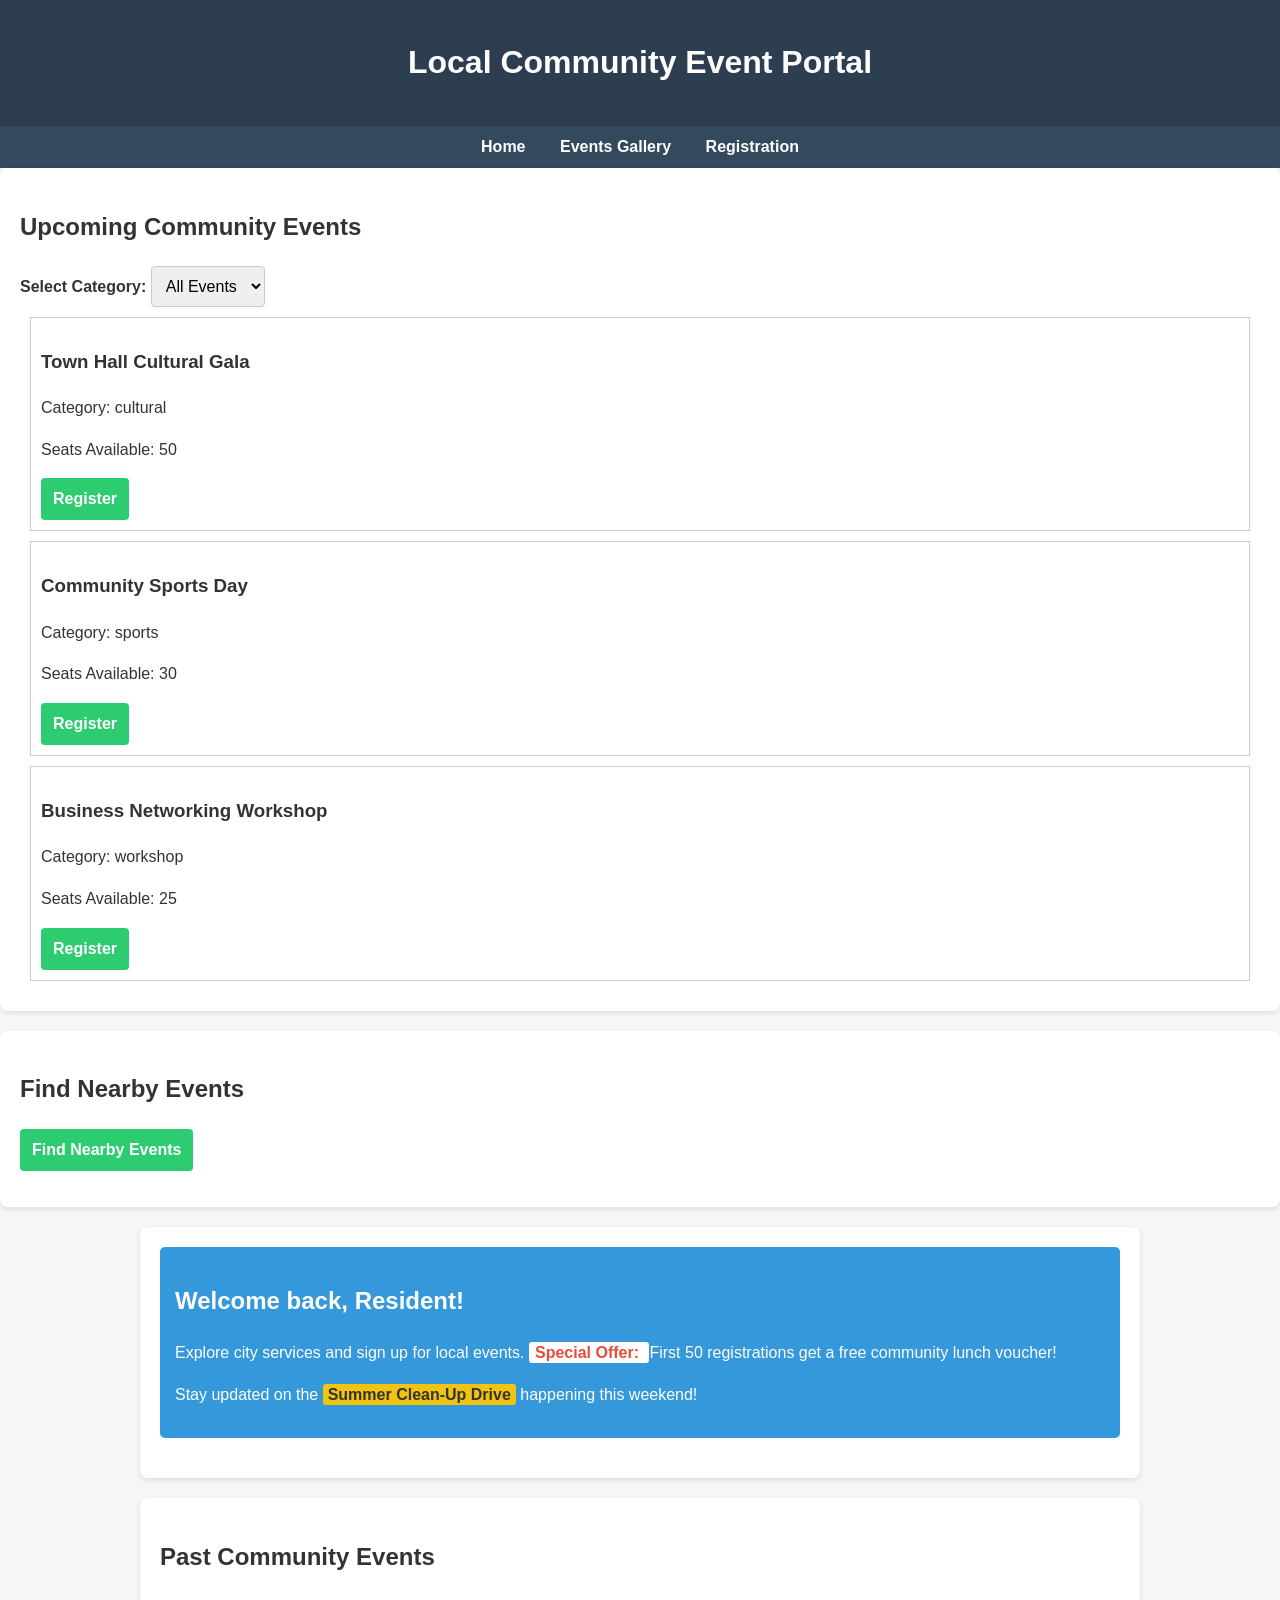
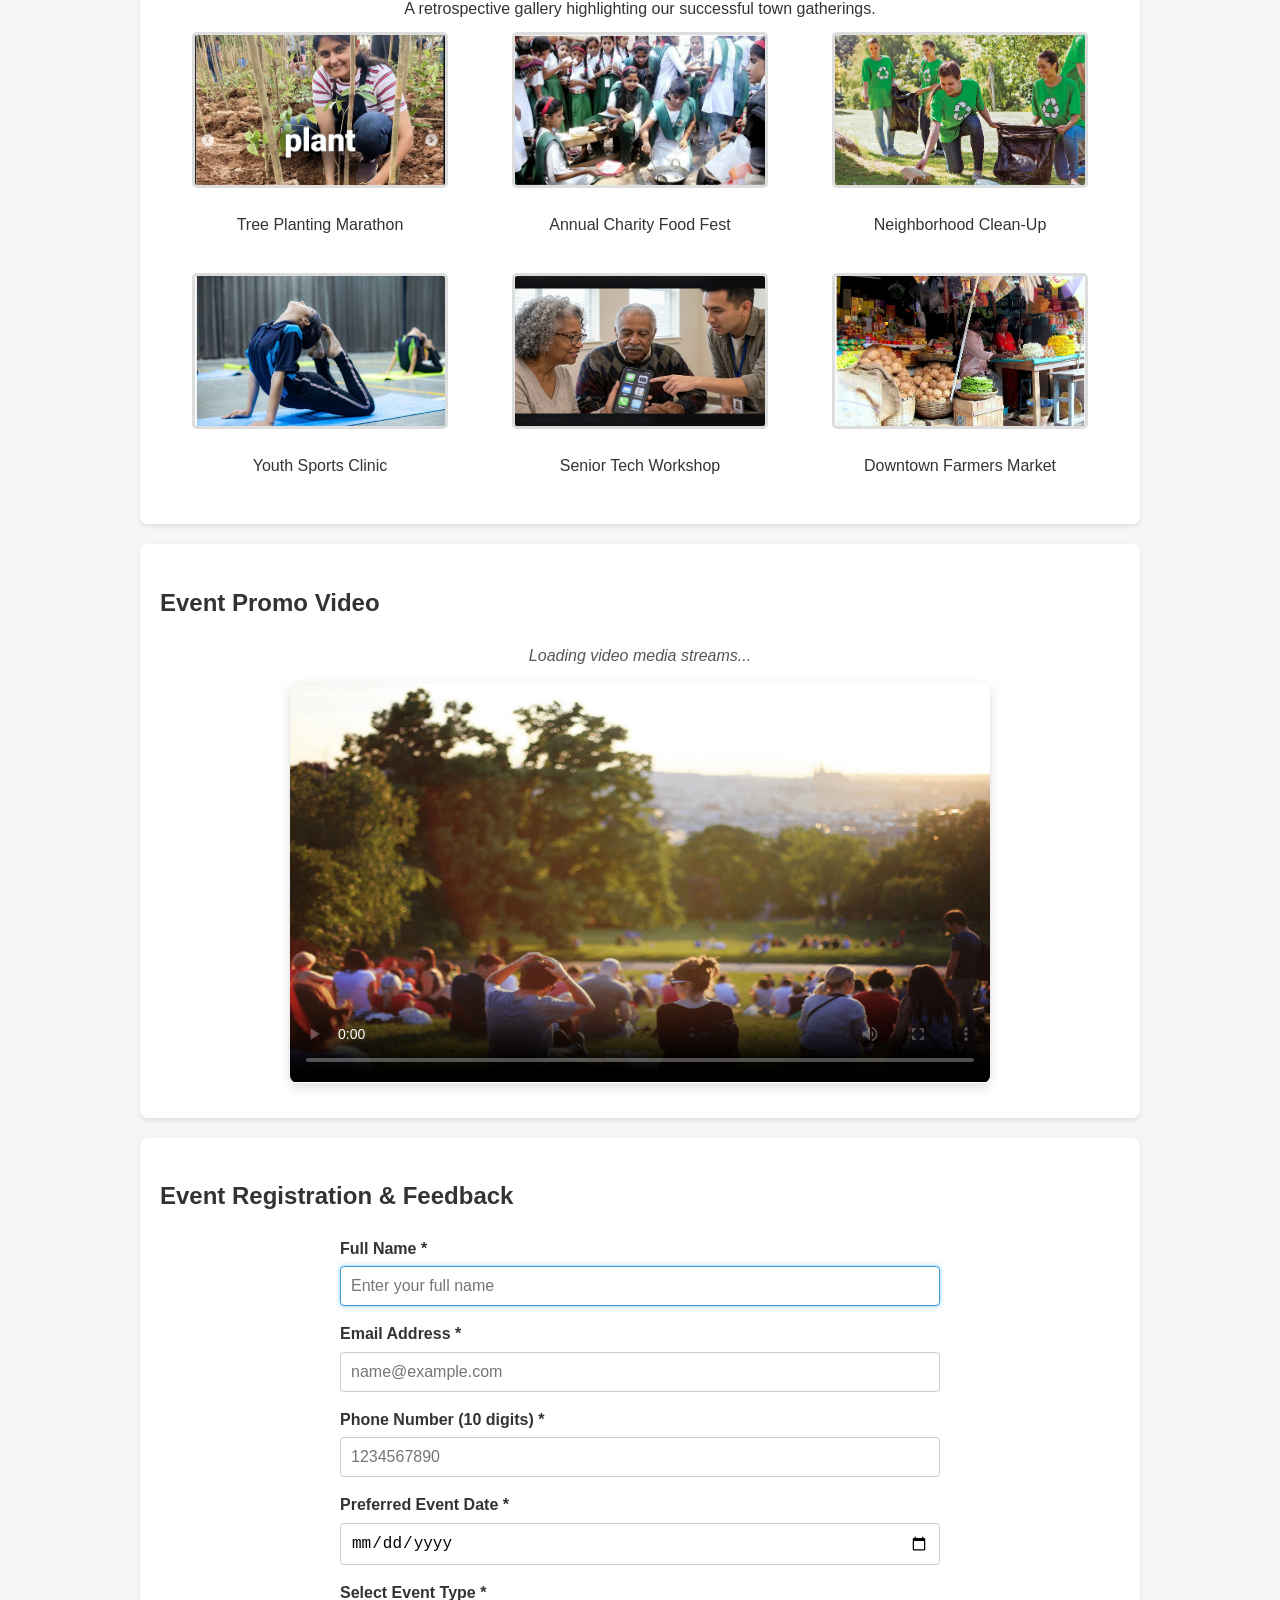
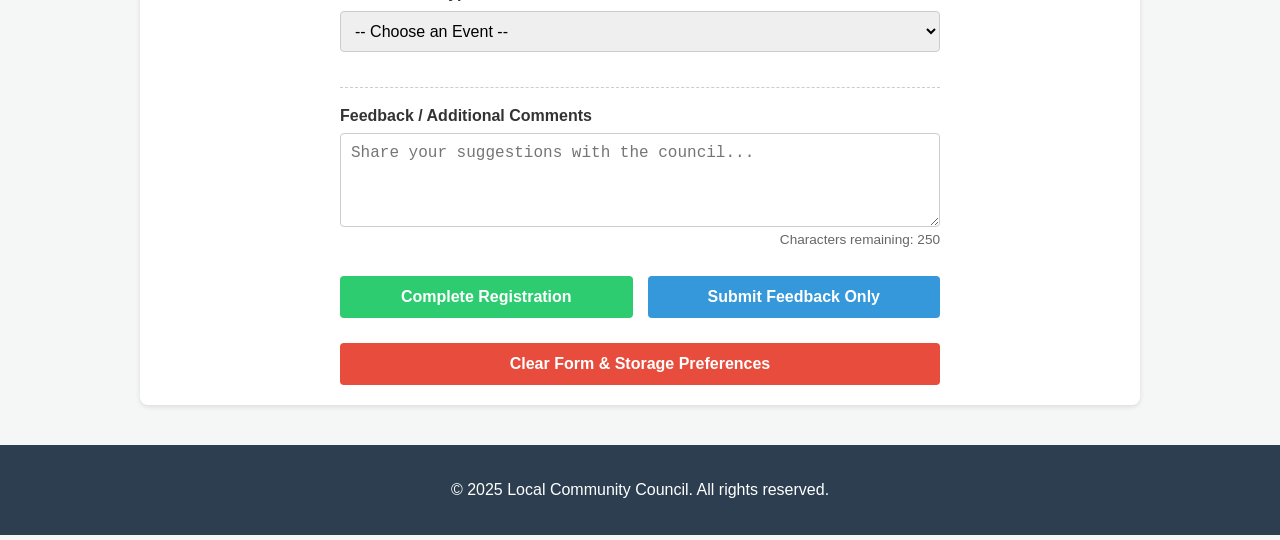
<file: module1.javascript/index.html>
<!DOCTYPE html>
<html lang="en">
<head>
    <meta charset="UTF-8">
    <meta name="viewport" content="width=device-width, initial-scale=1.0">
    <title>Local Community Event Portal</title>
    <script src="https://code.jquery.com/jquery-3.7.1.min.js"></script>
    <style>
        body {
            font-family: Arial, sans-serif;
            line-height: 1.6;
            margin: 0;
            padding: 0;
            background-color: #f4f7f6;
            color: #333;
        }
        header {
            background-color: #2c3e50;
            color: white;
            padding: 1rem;
            text-align: center;
        }
        /* Navigation */
        nav {
            background-color: #34495e;
            padding: 0.5rem;
            text-align: center;
        }
        nav a {
            color: white;
            margin: 0 15px;
            text-decoration: none;
            font-weight: bold;
        }
        nav a:hover {
            text-decoration: underline;
        }
        main {
            max-width: 1000px;
            margin: 20px auto;
            padding: 0 20px;
        }
        section {
            background: white;
            padding: 20px;
            margin-bottom: 20px;
            border-radius: 8px;
            box-shadow: 0 2px 5px rgba(0,0,0,0.1);
        }
        #welcomeBanner {
            background-color: #3498db;
            color: white;
            padding: 15px;
            border-radius: 5px;
            margin-bottom: 20px;
        }
        .highlight {
            background-color: #f1c40f;
            color: #333;
            padding: 2px 5px;
            border-radius: 3px;
            font-weight: bold;
        }
        .gallery-table {
            width: 100%;
            border-collapse: collapse;
            margin-top: 15px;
        }
        .gallery-table td {
            padding: 10px;
            text-align: center;
            width: 33.33%;
        }
        .gallery-img {
            width: 100%;
            max-width: 250px;
            height: 150px;
            object-fit: cover;
            border: 3px solid #ddd;
            border-radius: 5px;
            transition: transform 0.3s;
            cursor: pointer;
        }
        .gallery-img:hover {
            border-color: #3498db;
        }
        .enlarged {
            transform: scale(1.5);
            z-index: 10;
            position: relative;
            border-color: #e74c3c !important;
        }
        form {
            display: grid;
            gap: 15px;
            max-width: 600px;
            margin: 0 auto;
        }
        .form-group {
            display: flex;
            flex-direction: column;
        }
        label {
            margin-bottom: 5px;
            font-weight: bold;
        }
        input, select, textarea {
            padding: 10px;
            border: 1px solid #ccc;
            border-radius: 4px;
            font-size: 1rem;
        }
        input:focus, select:focus, textarea:focus {
            outline: none;
            border-color: #3498db;
            box-shadow: 0 0 5px rgba(52,152,219,0.5);
        }
        button {
            padding: 12px;
            background-color: #2ecc71;
            color: white;
            border: none;
            border-radius: 4px;
            font-size: 1rem;
            cursor: pointer;
            font-weight: bold;
        }
        button:hover {
            background-color: #27ae60;
        }
        .btn-clear {
            background-color: #e74c3c;
            margin-top: 10px;
        }
        .btn-clear:hover {
            background-color: #c0392b;
        }
        output {
            display: block;
            margin-top: 15px;
            padding: 10px;
            background-color: #d4edda;
            color: #155724;
            border-radius: 4px;
            font-weight: bold;
            text-align: center;
        }
        .fee-display {
            font-weight: bold;
            color: #2c3e50;
            margin-top: 5px;
        }
        .char-counter {
            font-size: 0.85rem;
            color: #666;
            text-align: right;
            margin-top: 2px;
        }

        video {
            width: 100%;
            max-width: 600px;
            display: block;
            margin: 15px auto;
            border-radius: 5px;
        }
        #videoStatus {
            text-align: center;
            font-style: italic;
            color: #555;
        }

        footer {
            background-color: #2c3e50;
            color: white;
            text-align: center;
            padding: 1rem;
            margin-top: 40px;
        }
    </style>
</head>
<body>

    <header>
        <h1>Local Community Event Portal</h1>
    </header>
    <nav>
        <a href="#home">Home</a>
        <a href="#events">Events Gallery</a>
        <a href="#register">Registration</a>
     
    </nav>
    <section id="dynamicEvents">
    <h2>Upcoming Community Events</h2>

    <label>Select Category:</label>
    <select id="categoryFilter">
        <option value="all">All Events</option>
        <option value="cultural">Cultural</option>
        <option value="sports">Sports</option>
        <option value="workshop">Workshop</option>
    </select>

    <div id="eventContainer"></div>
</section>

<section id="locationSection">
    <h2>Find Nearby Events</h2>

    <button type="button" onclick="findNearbyEvents()">
        Find Nearby Events
    </button>

    <p id="locationResult"></p>
</section>

    <main>
        <section id="home">
            <div id="welcomeBanner">
                <h2>Welcome back, Resident!</h2>
                <p>
                    Explore city services and sign up for local events.
                    <span style="color:#e74c3c;font-weight:bold;background:white;padding:2px 6px;border-radius:3px;">
                        Special Offer:
                    </span>
                    First 50 registrations get a free community lunch voucher!
                </p>
                <p>
                    Stay updated on the
                    <span class="highlight">Summer Clean-Up Drive</span>
                    happening this weekend!
                </p>
            </div>
        </section>
        <section id="events">
            <h2>Past Community Events</h2>
            <table class="gallery-table">
                <caption>A retrospective gallery highlighting our successful town gatherings.</caption>
                <tr>
                    <td>
                        <img src="Local tree plant.png"
                             alt="Local Tree Planting Marathon"
                             title="Tree Planting 2025"
                             class="gallery-img"
                             ondblclick="toggleImageSize(this)">
                        <p>Tree Planting Marathon</p>
                    </td>
                    <td>
                        <img src="Annual food fest.png"
                             alt="Annual Charity Food Fest"
                             title="Charity Food Fest"
                             class="gallery-img"
                             ondblclick="toggleImageSize(this)">
                        <p>Annual Charity Food Fest</p>
                    </td>
                    <td>
                        <img src="Weekend clean up.png"
                             alt="Weekend Neighborhood Clean-Up"
                             title="Neighborhood Clean-Up"
                             class="gallery-img"
                             ondblclick="toggleImageSize(this)">
                        <p>Neighborhood Clean-Up</p>
                    </td>
                </tr>
                <tr>
                    <td>
                        <img src="Youth outdoor.png"
                             alt="Youth Outdoor Sports Clinic"
                             title="Sports Clinic"
                             class="gallery-img"
                             ondblclick="toggleImageSize(this)">
                        <p>Youth Sports Clinic</p>
                    </td>
                    <td>
                        <img src="Senior Technology.png"
                             alt="Senior Technology Literacy Workshop"
                             title="Senior Tech Workshop"
                             class="gallery-img"
                             ondblclick="toggleImageSize(this)">
                        <p>Senior Tech Workshop</p>
                    </td>
                    <td>
                        <img src="Downtown farmers.png"
                             alt="Downtown Farmers Market"
                             title="Farmers Market"
                             class="gallery-img"
                             ondblclick="toggleImageSize(this)">
                        <p>Downtown Farmers Market</p>
                    </td>
                </tr>
            </table>
        </section>
        <section id="promo">
            <h2>Event Promo Video</h2>
            <div id="videoStatus">Loading video media streams...</div>
            <video
                id="promoVideo"
                controls
                poster="Video.png"
                oncanplay="handleVideoReady()"
                style="width:100%;max-width:700px;display:block;margin:15px auto;border-radius:8px;box-shadow:0 4px 12px rgba(0,0,0,.15);">
                <source src="event.mp4" type="video/mp4">
                Your browser does not support the HTML5 video element.
            </video>
        </section>
        <section id="register">
            <h2>Event Registration &amp; Feedback</h2>
            <form id="registrationForm" onsubmit="handleFormSubmit(event)">
                <div class="form-group">
                    <label for="userName">Full Name *</label>
                    <input type="text"
                           id="userName"
                           placeholder="Enter your full name"
                           required
                           autofocus>
                </div>
                <div class="form-group">
                    <label for="userEmail">Email Address *</label>
                    <input type="email"
                           id="userEmail"
                           placeholder="name@example.com"
                           required>
                </div>
                <div class="form-group">
                    <label for="userPhone">Phone Number (10 digits) *</label>
                    <input type="tel"
                           id="userPhone"
                           placeholder="1234567890"
                           required
                           onblur="validatePhoneNumber(this)">
                </div>

                <div class="form-group">
                    <label for="eventDate">Preferred Event Date *</label>
                    <input type="date" id="eventDate" required>
                </div>

                <div class="form-group">
                    <label for="eventType">Select Event Type *</label>
                    <select id="eventType" required onchange="handleEventTypeChange(this)">
                        <option value="">-- Choose an Event --</option>
                        <option value="cultural">Town Hall Cultural Gala</option>
                        <option value="sports">Community Sports Day</option>
                        <option value="workshop">Business Networking Workshop</option>
                    </select>
                    <div id="feeDisplay" class="fee-display"></div>
                </div>
                <div class="form-group" style="margin-top:15px;border-top:1px dashed #ccc;padding-top:15px;">
                    <label for="feedbackMsg">Feedback / Additional Comments</label>
                    <textarea id="feedbackMsg"
                              rows="4"
                              placeholder="Share your suggestions with the council..."
                              onkeyup="countCharacters(this)"></textarea>
                    <div id="charCounter" class="char-counter">Characters remaining: 250</div>
                </div>

                <div style="display:grid;grid-template-columns:1fr 1fr;gap:15px;margin-top:10px;">
                    <button type="submit" id="submitBtn" onclick="handleRegisterClick()">
                        Complete Registration
                    </button>
                    <button type="button"
                            id="feedbackBtn"
                            onclick="handleFeedbackSubmit()"
                            style="background-color:#3498db;">
                        Submit Feedback Only
                    </button>
                </div>

                <button type="button" class="btn-clear" onclick="clearPreferences()">
                    Clear Form &amp; Storage Preferences
                </button>

                <output id="formOutput" style="display:none;"></output>

            </form>
        </section>

    </main>

    <footer>
        <p>&copy; 2025 Local Community Council. All rights reserved.</p>
    </footer>

    <script src="main.js"></script>
</body>
</html>
</file>
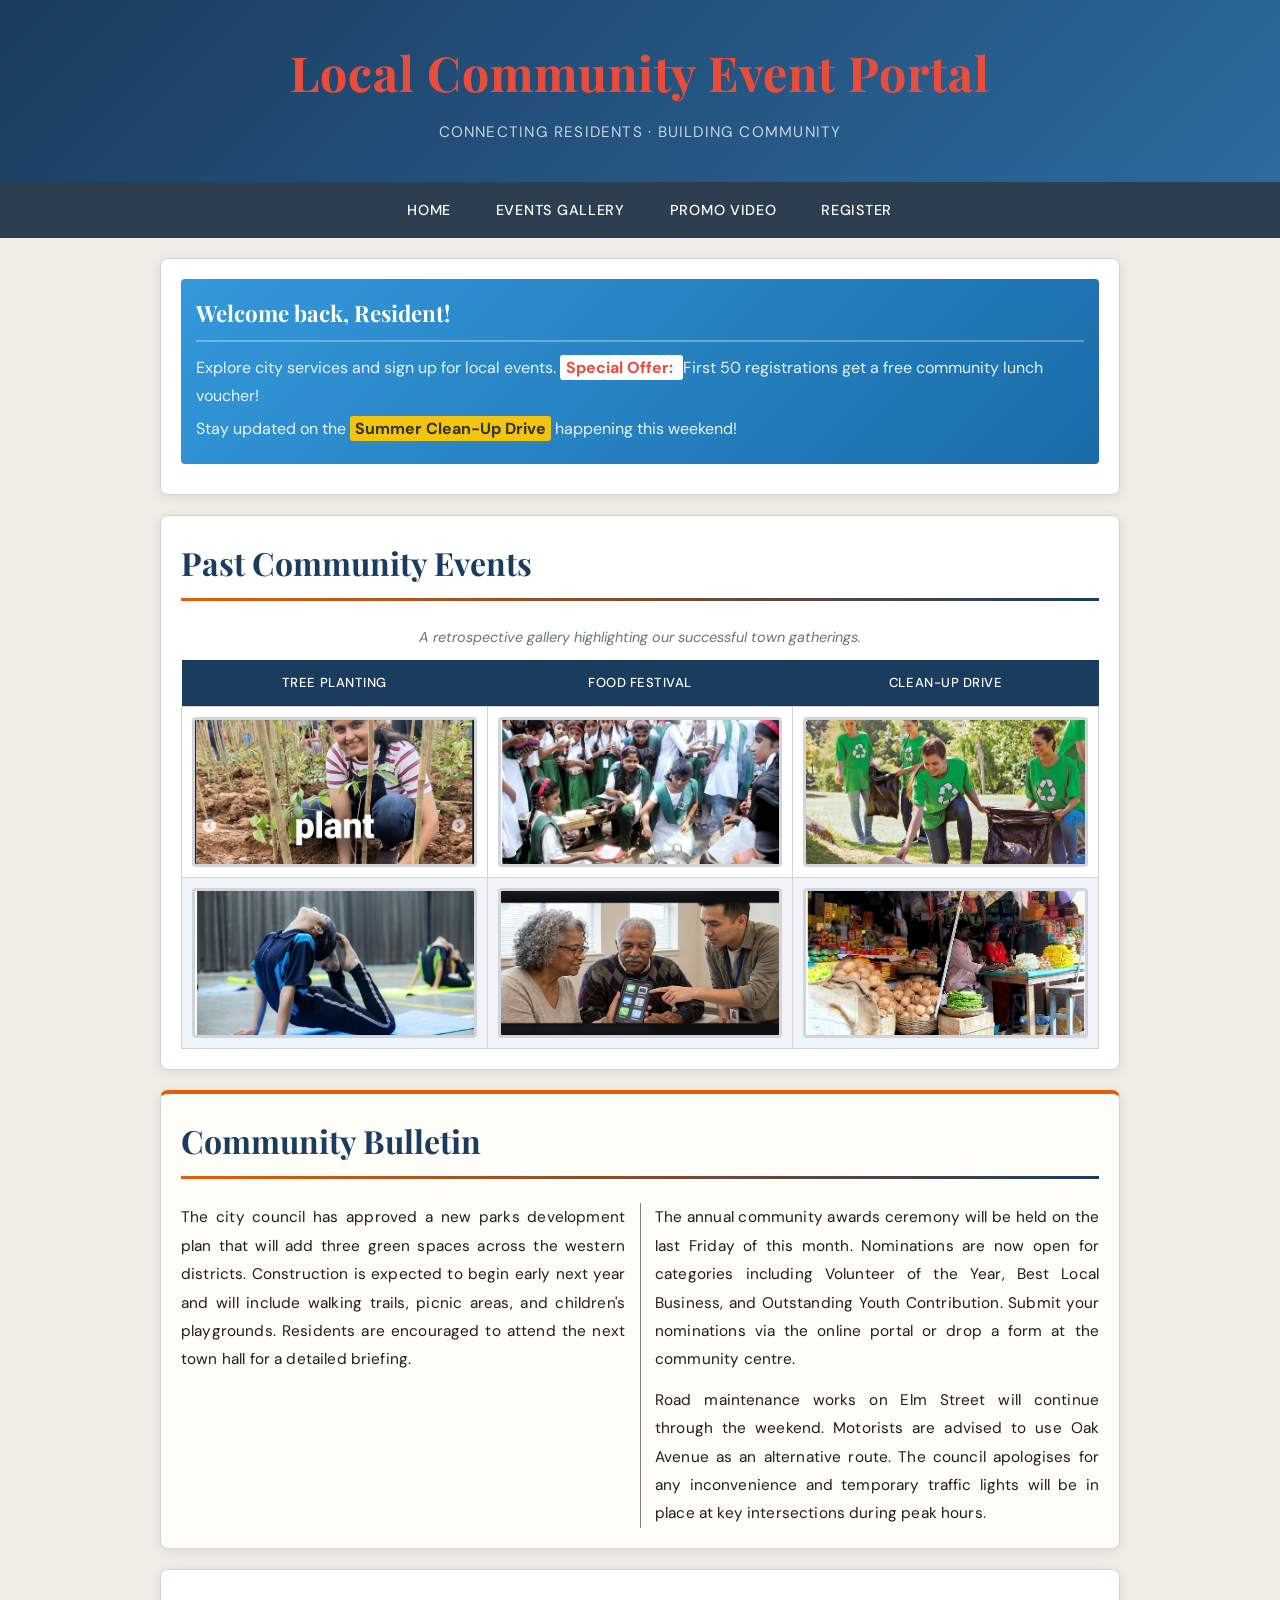
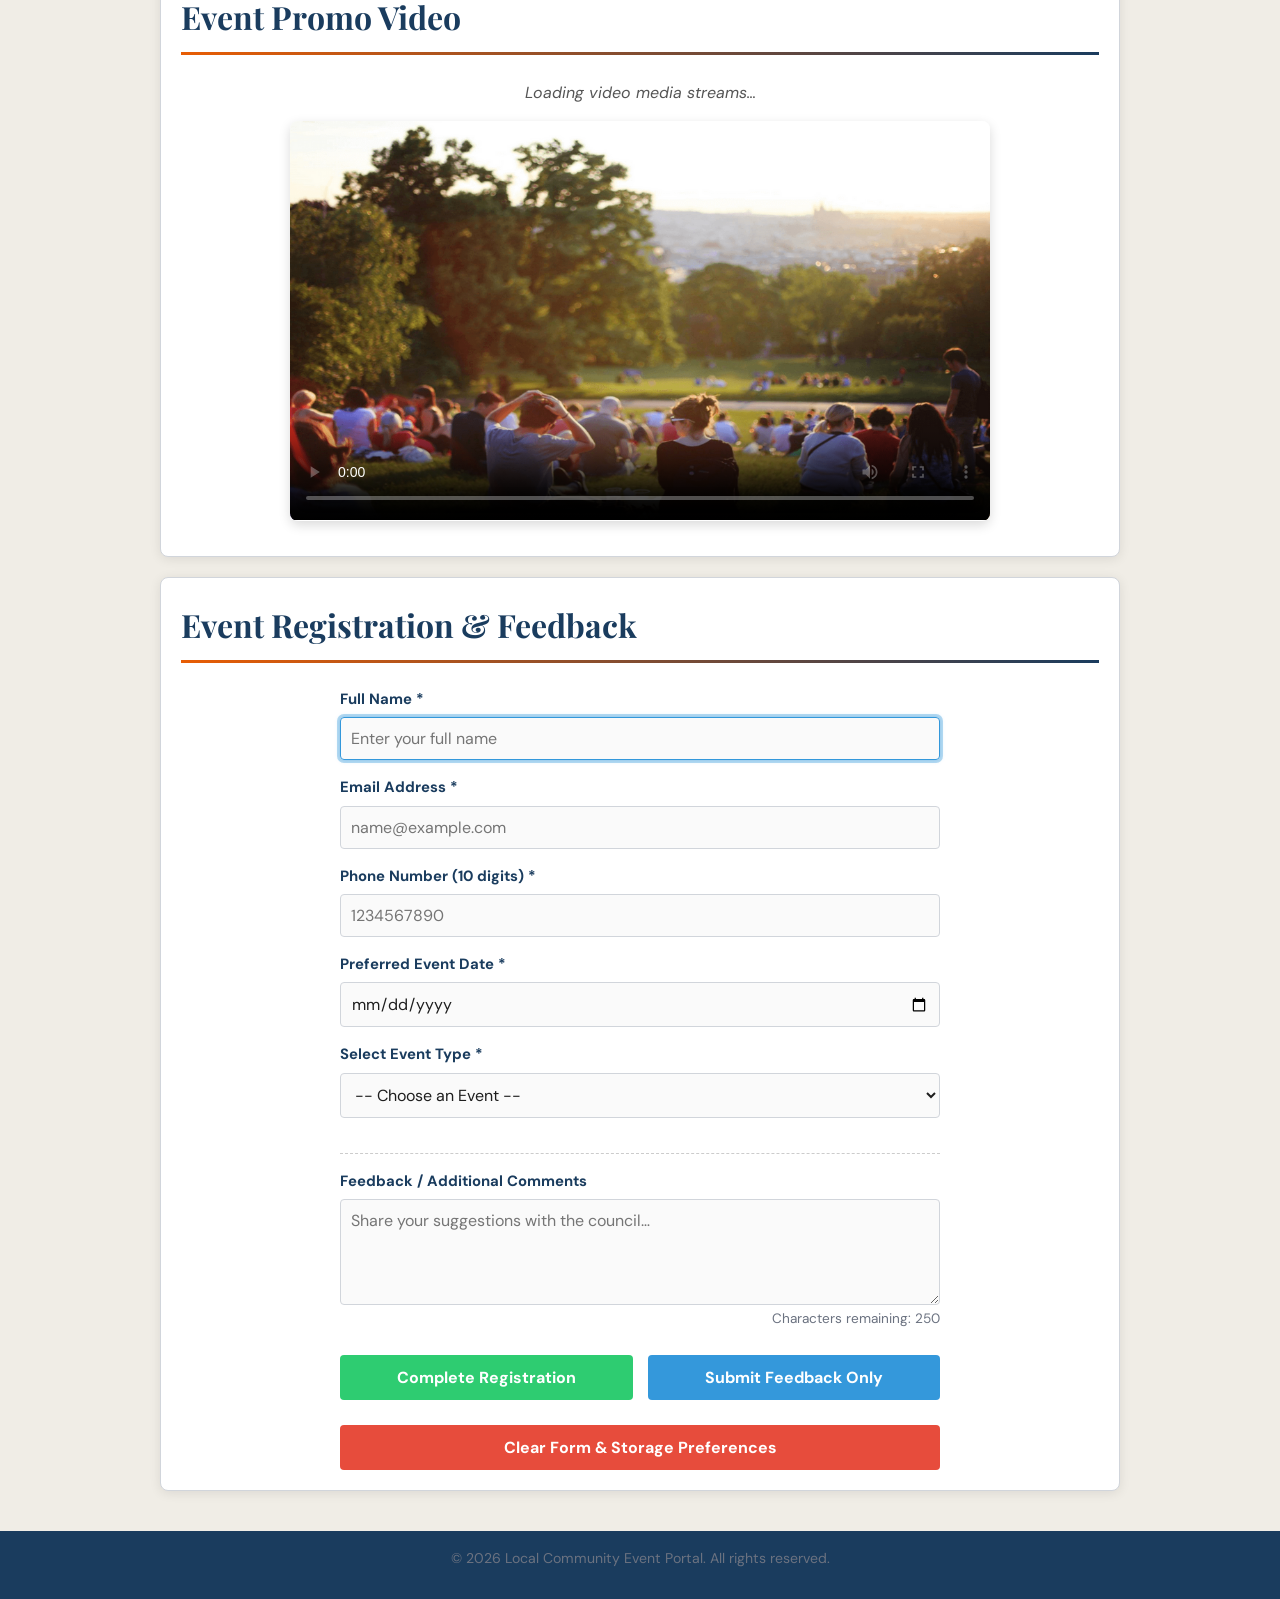
<file: module1.css/index(1).html>
<!DOCTYPE html>
<html lang="en">
<head>
  <meta charset="UTF-8" />
  <meta name="viewport" content="width=device-width, initial-scale=1.0"/>
  <title>Local Community Event Portal</title>

  <!-- Exercise 1: External Stylesheet linked here -->
  <link rel="stylesheet" href="styles.css" />

  <!-- Exercise 5: Google Font via <link> -->
  <link href="https://fonts.googleapis.com/css2?family=Playfair+Display:wght@700;900&family=DM+Sans:ital,wght@0,400;0,500;1,400&display=swap" rel="stylesheet"/>

  <!-- Exercise 1: Internal <style> for body background (as required) -->
  <style>
    /* Internal style: body background color */
    body {
      background-color: #f0ede6;
    }
  </style>
</head>
<body>

  <header>
    <!-- Exercise 1: Inline style to make heading red -->
    <h1 id="mainHeader" style="color: #e74c3c;">Local Community Event Portal</h1>
    <p class="header-tagline">Connecting Residents · Building Community</p>
  </header>

  <!-- Navigation — Exercise 6: list + link pseudo-class styling -->
  <nav>
    <ul class="nav-menu">
      <li><a href="#home">Home</a></li>
      <li><a href="#events">Events Gallery</a></li>
      <li><a href="#promo">Promo Video</a></li>
      <li><a href="#register">Register</a></li>
    </ul>
  </nav>

  <main>

    <!-- ── Home / Welcome Banner ── -->
    <section id="home">
      <div id="welcomeBanner">
        <h2>Welcome back, Resident!</h2>
        <p>Explore city services and sign up for local events.
          <span style="color:#e74c3c; font-weight:bold; background:white; padding:2px 6px; border-radius:3px;">
            Special Offer:
          </span>
          First 50 registrations get a free community lunch voucher!
        </p>
        <p>Stay updated on the <span class="highlight">Summer Clean-Up Drive</span> happening this weekend!</p>
      </div>

      <!-- Exercise 8: visibility demo (hidden but takes space) vs display:none -->
      <!-- Uncomment to test:
      <p class="visibility-hidden-demo">I am hidden but still take space.</p>
      <p class="display-none-demo">I am removed from layout completely.</p>
      -->
    </section>

    <!-- ── Events Gallery — Exercise 7: Table Styling ── -->
    <section id="events">
      <h2>Past Community Events</h2>

      <!-- Exercise 7: styled table with zebra rows -->
      <table class="gallery-table">
        <caption>A retrospective gallery highlighting our successful town gatherings.</caption>
        <thead>
          <tr>
            <th>Tree Planting</th>
            <th>Food Festival</th>
            <th>Clean-Up Drive</th>
          </tr>
        </thead>
        <tbody>
          <tr>
            <td>
              <img src="Local tree plant.png" alt="Local Tree Planting Marathon"
                   title="Tree Planting 2025" class="gallery-img"
                   ondblclick="toggleImageSize(this)" onerror="this.src='https://placehold.co/250x150/2c7a4b/white?text=Tree+Planting'"/>
            </td>
            <td>
              <img src="Annual food fest.png" alt="Annual Charity Food Fest"
                   title="Charity Food Fest" class="gallery-img"
                   ondblclick="toggleImageSize(this)" onerror="this.src='https://placehold.co/250x150/e85d04/white?text=Food+Fest'"/>
            </td>
            <td>
              <img src="Weekend clean up.png" alt="Weekend Neighborhood Clean-Up"
                   title="Neighborhood Clean-Up" class="gallery-img"
                   ondblclick="toggleImageSize(this)" onerror="this.src='https://placehold.co/250x150/1a3c5e/white?text=Clean-Up'"/>
            </td>
          </tr>
          <tr>
            <td>
              <img src="Youth outdoor.png" alt="Youth Outdoor Sports Clinic"
                   title="Sports Clinic" class="gallery-img"
                   ondblclick="toggleImageSize(this)" onerror="this.src='https://placehold.co/250x150/8B2FC9/white?text=Sports+Day'"/>
            </td>
            <td>
              <img src="Senior Technology.png" alt="Senior Technology Literacy Workshop"
                   title="Senior Tech Workshop" class="gallery-img"
                   ondblclick="toggleImageSize(this)" onerror="this.src='https://placehold.co/250x150/0369a1/white?text=Tech+Workshop'"/>
            </td>
            <td>
              <img src="Downtown farmers.png" alt="Downtown Farmers Market"
                   title="Farmers Market" class="gallery-img"
                   ondblclick="toggleImageSize(this)" onerror="this.src='https://placehold.co/250x150/b45309/white?text=Farmers+Market'"/>
            </td>
          </tr>
        </tbody>
      </table>
    </section>

    <!-- ── Community Bulletin — Exercise 9: Multi-column ── -->
    <section id="bulletin">
      <h2>Community Bulletin</h2>
      <article class="bulletin-article">
        <p>The city council has approved a new parks development plan that will add three green spaces across the western districts. Construction is expected to begin early next year and will include walking trails, picnic areas, and children's playgrounds. Residents are encouraged to attend the next town hall for a detailed briefing.</p>
        <p>The annual community awards ceremony will be held on the last Friday of this month. Nominations are now open for categories including Volunteer of the Year, Best Local Business, and Outstanding Youth Contribution. Submit your nominations via the online portal or drop a form at the community centre.</p>
        <p>Road maintenance works on Elm Street will continue through the weekend. Motorists are advised to use Oak Avenue as an alternative route. The council apologises for any inconvenience and temporary traffic lights will be in place at key intersections during peak hours.</p>
      </article>
    </section>

    <!-- ── Promo Video ── -->
    <section id="promo">
      <h2>Event Promo Video</h2>
      <div id="videoStatus">Loading video media streams…</div>
      <video id="promoVideo" controls poster="Video.png"
             oncanplay="handleVideoReady()"
             style="width:100%; max-width:700px; display:block; margin:15px auto; border-radius:8px; box-shadow:0 4px 12px rgba(0,0,0,0.15);">
        <source src="event.mp4" type="video/mp4"/>
        Your browser does not support the video tag.
      </video>
    </section>

    <!-- ── Registration Form — Exercise 8: outline on inputs ── -->
    <section id="register">
      <h2>Event Registration &amp; Feedback</h2>
      <form id="registrationForm" onsubmit="handleFormSubmit(event)">

        <div class="form-group">
          <label for="userName">Full Name *</label>
          <input type="text" id="userName" placeholder="Enter your full name" required autofocus/>
        </div>

        <div class="form-group">
          <label for="userEmail">Email Address *</label>
          <input type="email" id="userEmail" placeholder="name@example.com" required/>
        </div>

        <div class="form-group">
          <label for="userPhone">Phone Number (10 digits) *</label>
          <input type="tel" id="userPhone" placeholder="1234567890" required onblur="validatePhoneNumber(this)"/>
        </div>

        <div class="form-group">
          <label for="eventDate">Preferred Event Date *</label>
          <input type="date" id="eventDate" required/>
        </div>

        <div class="form-group">
          <label for="eventType">Select Event Type *</label>
          <select id="eventType" required onchange="handleEventTypeChange(this)">
            <option value="">-- Choose an Event --</option>
            <option value="cultural">Town Hall Cultural Gala</option>
            <option value="sports">Community Sports Day</option>
            <option value="workshop">Business Networking Workshop</option>
          </select>
          <div id="feeDisplay" class="fee-display"></div>
        </div>

        <div class="form-group" style="margin-top:15px; border-top:1px dashed #ccc; padding-top:15px;">
          <label for="feedbackMsg">Feedback / Additional Comments</label>
          <textarea id="feedbackMsg" rows="4"
                    placeholder="Share your suggestions with the council…"
                    onkeyup="countCharacters(this)"></textarea>
          <div id="charCounter" class="char-counter">Characters remaining: 250</div>
        </div>

        <div style="display:grid; grid-template-columns:1fr 1fr; gap:15px; margin-top:10px;">
          <button type="submit" id="submitBtn">Complete Registration</button>
          <button type="button" id="feedbackBtn" onclick="handleFeedbackSubmit()"
                  style="background-color:#3498db;">Submit Feedback Only</button>
        </div>

        <button type="button" class="btn-clear" onclick="clearPreferences()">
          Clear Form &amp; Storage Preferences
        </button>

        <output id="formOutput" style="display:none;"></output>
      </form>
    </section>

  </main>

  <footer>
    <p>&copy; 2026 Local Community Event Portal. All rights reserved.</p>
  </footer>

  <!-- ── JavaScript ── -->
  <script>
    /* ── Exercise 11: JS Functions used by the HTML ── */

    // Toggle image zoom on double-click
    function toggleImageSize(img) {
      img.classList.toggle('enlarged');
    }

    // Video ready handler
    function handleVideoReady() {
      const status = document.getElementById('videoStatus');
      if (status) {
        status.textContent = '✅ Video ready to play.';
        status.style.color = '#2ecc71';
      }
    }

    // Event fees lookup
    const eventFees = {
      cultural:  'Registration Fee: ₹250',
      sports:    'Registration Fee: FREE',
      workshop:  'Registration Fee: ₹500'
    };

    function handleEventTypeChange(select) {
      const display = document.getElementById('feeDisplay');
      display.textContent = eventFees[select.value] || '';
    }

    // Phone validation (10 digits)
    function validatePhoneNumber(input) {
      const val = input.value.trim();
      if (!/^\d{10}$/.test(val)) {
        input.style.borderColor = '#e74c3c';
        input.style.outline = '3px solid rgba(231,76,60,0.25)';
        alert('Please enter a valid 10-digit phone number.');
      } else {
        input.style.borderColor = '#2ecc71';
        input.style.outline = '3px solid rgba(46,204,113,0.25)';
      }
    }

    // Character counter (max 250)
    function countCharacters(textarea) {
      const maxLen = 250;
      const remaining = maxLen - textarea.value.length;
      const counter = document.getElementById('charCounter');
      counter.textContent = `Characters remaining: ${Math.max(0, remaining)}`;
      counter.style.color = remaining < 30 ? '#e74c3c' : '#666';
      if (textarea.value.length > maxLen) {
        textarea.value = textarea.value.substring(0, maxLen);
      }
    }

    // Form submit
    function handleFormSubmit(e) {
      e.preventDefault();
      const name  = document.getElementById('userName').value.trim();
      const email = document.getElementById('userEmail').value.trim();
      const event = document.getElementById('eventType').options[
                      document.getElementById('eventType').selectedIndex
                    ].text;
      showOutput(`🎉 Thank you, ${name}! You have successfully registered for "${event}". A confirmation will be sent to ${email}.`);
    }

    // Feedback-only submit
    function handleFeedbackSubmit() {
      const msg = document.getElementById('feedbackMsg').value.trim();
      if (!msg) { alert('Please enter feedback before submitting.'); return; }
      showOutput(`✅ Feedback received! Thank you for your input.`);
    }

    // Display output message
    function showOutput(msg) {
      const out = document.getElementById('formOutput');
      out.textContent = msg;
      out.style.display = 'block';
      out.scrollIntoView({ behavior: 'smooth', block: 'nearest' });
    }

    // Clear form
    function clearPreferences() {
      document.getElementById('registrationForm').reset();
      document.getElementById('feeDisplay').textContent = '';
      document.getElementById('charCounter').textContent = 'Characters remaining: 250';
      const out = document.getElementById('formOutput');
      out.textContent = '';
      out.style.display = 'none';
      // Remove validation colours
      document.querySelectorAll('input, select, textarea').forEach(el => {
        el.style.borderColor = '';
        el.style.outline = '';
      });
    }
  </script>

</body>
</html>
</file>
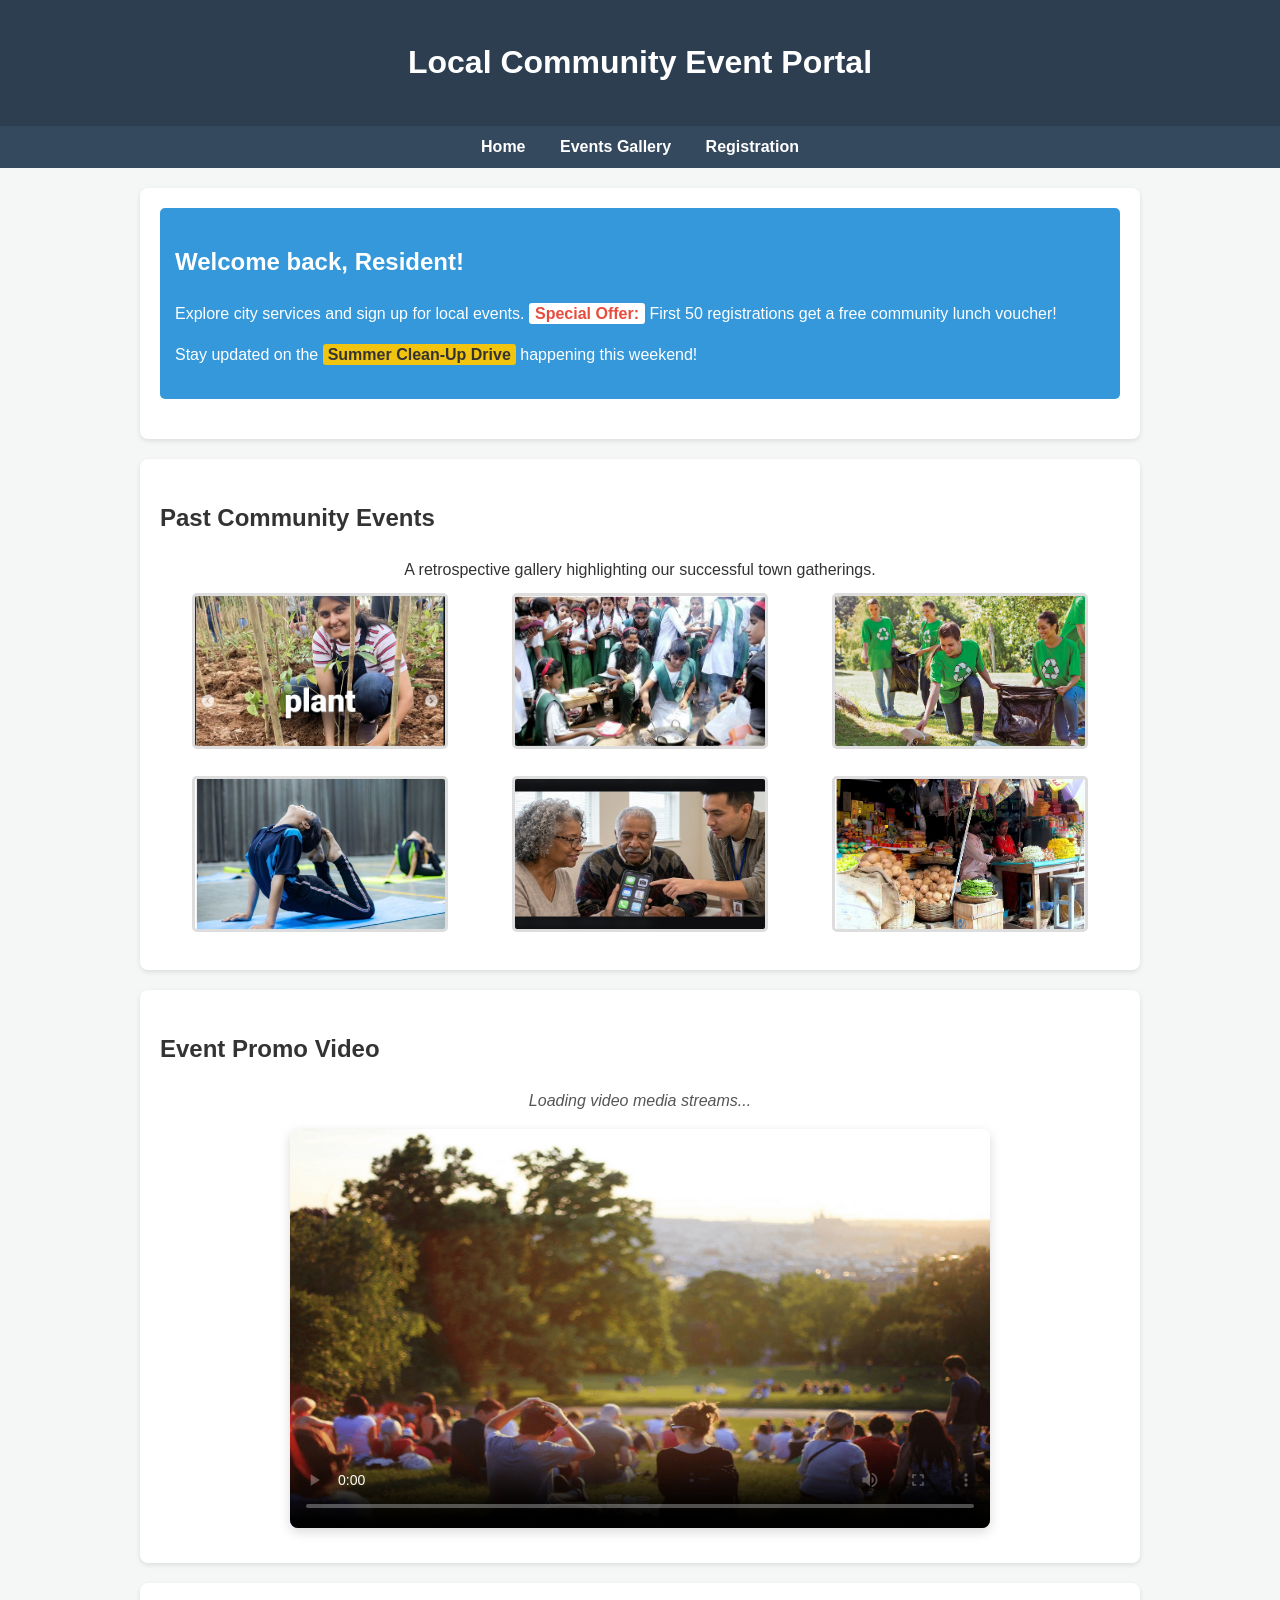
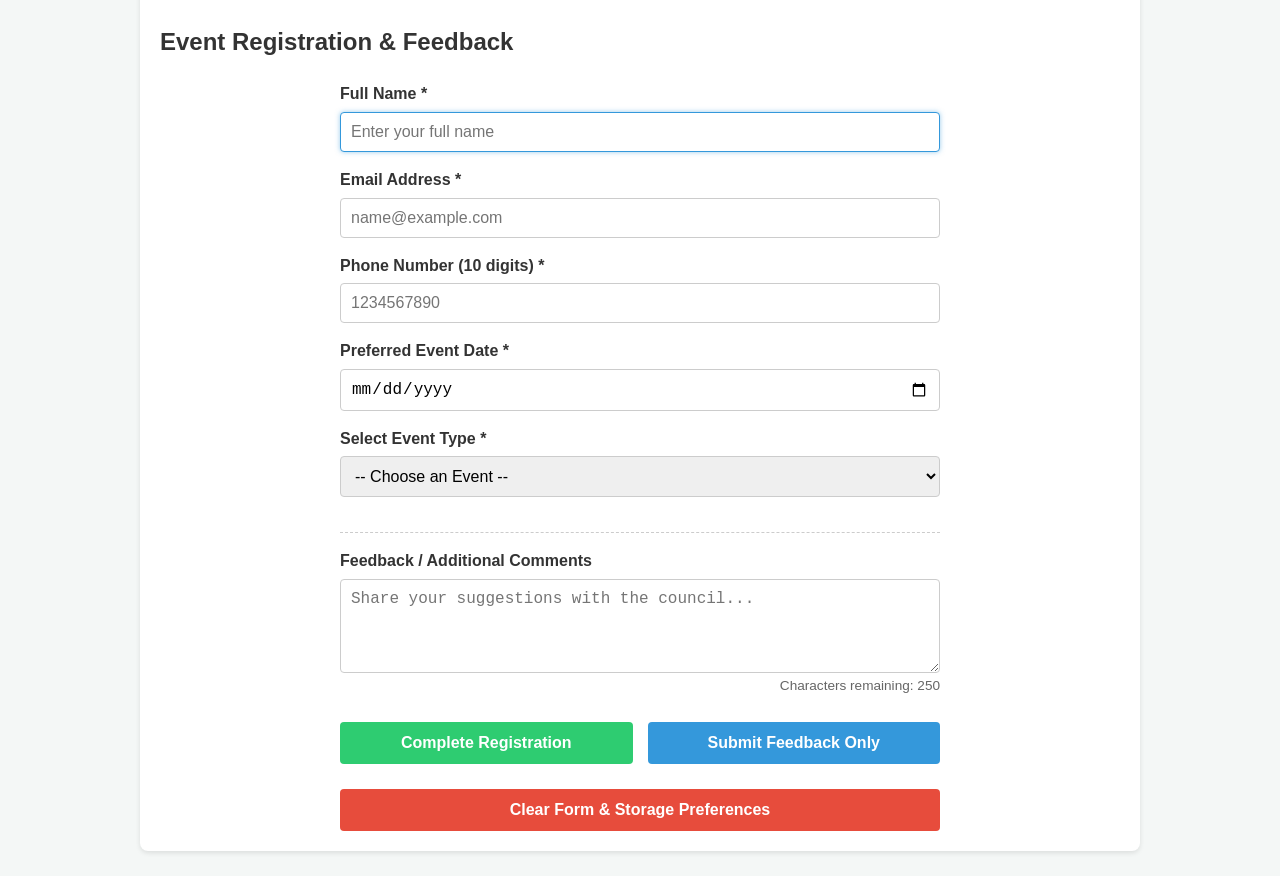
<file: module1.html/solution.html>
<!DOCTYPE html>
<html lang="en">
<head>
    <meta charset="UTF-8">
    <meta name="viewport" content="width=device-width, initial-scale=1.0">
    <title>Local Community Event Portal</title>
    <style>
        body {
            font-family: Arial, sans-serif;
            line-height: 1.6;
            margin: 0;
            padding: 0;
            background-color: #f4f7f6;
            color: #333;
        }
        header {
            background-color: #2c3e50;
            color: white;
            padding: 1rem;
            text-align: center;
        }
        nav {
            background-color: #34495e;
            padding: 0.5rem;
            text-align: center;
        }
        nav a {
            color: white;
            margin: 0 15px;
            text-decoration: none;
            font-weight: bold;
        }
        nav a:hover {
            text-decoration: underline;
        }
        main {
            max-width: 1000px;
            margin: 20px auto;
            padding: 0 20px;
        }
        section {
            background: white;
            padding: 20px;
            margin-bottom: 20px;
            border-radius: 8px;
            box-shadow: 0 2px 5px rgba(0,0,0,0.1);
        }

        #welcomeBanner {
            background-color: #3498db;
            color: white;
            padding: 15px;
            border-radius: 5px;
            margin-bottom: 20px;
        }
        .highlight {
            background-color: #f1c40f;
            color: #333;
            padding: 2px 5px;
            border-radius: 3px;
            font-weight: bold;
        }

        
        .gallery-table {
            width: 100%;
            border-collapse: collapse;
            margin-top: 15px;
        }
        .gallery-table td {
            padding: 10px;
            text-align: center;
            width: 33.33%;
        }
        .gallery-img {
            width: 100%;
            max-width: 250px;
            height: 150px;
            object-fit: cover;
            border: 3px solid #ddd;
            border-radius: 5px;
            transition: transform 0.3s;
            cursor: pointer;
        }
        .gallery-img:hover {
            border-color: #3498db;
        }
        .enlarged {
            transform: scale(1.5);
            z-index: 10;
            position: relative;
            border-color: #e74c3c !important;
        }

        form {
            display: grid;
            gap: 15px;
            max-width: 600px;
            margin: 0 auto;
        }
        .form-group {
            display: flex;
            flex-direction: column;
        }
        label {
            margin-bottom: 5px;
            font-weight: bold;
        }
        input, select, textarea {
            padding: 10px;
            border: 1px solid #ccc;
            border-radius: 4px;
            font-size: 1rem;
        }
        input:focus, select:focus, textarea:focus {
            outline: none;
            border-color: #3498db;
            box-shadow: 0 0 5px rgba(52,152,219,0.5);
        }
        button {
            padding: 12px;
            background-color: #2ecc71;
            color: white;
            border: none;
            border-radius: 4px;
            font-size: 1rem;
            cursor: pointer;
            font-weight: bold;
        }
        button:hover {
            background-color: #27ae60;
        }
        .btn-clear {
            background-color: #e74c3c;
            margin-top: 10px;
        }
        .btn-clear:hover {
            background-color: #c0392b;
        }
        output {
            display: block;
            margin-top: 15px;
            padding: 10px;
            background-color: #d4edda;
            color: #155724;
            border-radius: 4px;
            font-weight: bold;
            text-align: center;
        }
        .fee-display {
            font-weight: bold;
            color: #2c3e50;
            margin-top: 5px;
        }
        .char-counter {
            font-size: 0.85rem;
            color: #666;
            text-align: right;
            margin-top: 2px;
        }

        video {
            width: 100%;
            max-width: 600px;
            display: block;
            margin: 15px auto;
            border-radius: 5px;
        }
        #videoStatus {
            text-align: center;
            font-style: italic;
            color: #555;
        }

        footer {
            background-color: #2c3e50;
            color: white;
            text-align: center;
            padding: 1rem;
            margin-top: 40px;
        }
    </style>
</head>
<body>
    <header>
        <h1>Local Community Event Portal</h1>
    </header>
    <nav>
        <a href="#home">Home</a>
        <a href="#events">Events Gallery</a>
        <a href="#register">Registration</a>
    </nav>

    <main>
        
        <section id="home">
            <div id="welcomeBanner">
                <h2>Welcome back, Resident!</h2>
                <p>Explore city services and sign up for local events. <span style="color: #e74c3c; font-weight: bold; background: white; padding: 2px 6px; border-radius: 3px;">Special Offer:</span> First 50 registrations get a free community lunch voucher!</p>
                <p>Stay updated on the <span class="highlight">Summer Clean-Up Drive</span> happening this weekend!</p>
            </div>
        </section>

        <section id="events">
            <h2>Past Community Events</h2>
            
            <table class="gallery-table">
                <caption>A retrospective gallery highlighting our successful town gatherings.</caption>
                <tr>
                    <td>
                        <img src="Local tree plant.png" alt="Local Tree Planting Marathon" title="Tree Planting 2025" class="gallery-img" ondblclick="toggleImageSize(this)">
                    </td>
                    <td>
                        <img src="Annual food fest.png" alt="Annual Charity Food Fest" title="Charity Food Fest" class="gallery-img" ondblclick="toggleImageSize(this)">
                    </td>
                    <td>
                        <img src="Weekend clean up.png" alt="Weekend Neighborhood Clean-Up" title="Neighborhood Clean-Up" class="gallery-img" ondblclick="toggleImageSize(this)">
                    </td>
                </tr>
                <tr>
                    <td>
                        <img src="Youth outdoor.png" alt="Youth Outdoor Sports Clinic" title="Sports Clinic" class="gallery-img" ondblclick="toggleImageSize(this)">
                    </td>
                    <td>
                        <img src="Senior Technology.png" alt="Senior Technology Literacy Workshop" title="Senior Tech Workshop" class="gallery-img" ondblclick="toggleImageSize(this)">
                    </td>
                    <td>
                        <img src="Downtown farmers.png" alt="Downtown Farmers Market" title="Farmers Market" class="gallery-img" ondblclick="toggleImageSize(this)">
                    </td>
                </tr>
            </table>
        </section>

               
        <section id="promo">
            <h2>Event Promo Video</h2>
          
            <div id="videoStatus">Loading video media streams...</div>
            
           
            <video 
                id="promoVideo" 
                controls 
                poster="Video.png" 
                oncanplay="handleVideoReady()"
                style="width: 100%; max-width: 700px; display: block; margin: 15px auto; border-radius: 8px; box-shadow: 0 4px 12px rgba(0,0,0,0.15);">
                
              
                <source src="event.mp4" type="video/mp4">
               
            </video>
        </section>


        <section id="register">
            <h2>Event Registration & Feedback</h2>
            <form id="registrationForm" onsubmit="handleFormSubmit(event)">
                
               
                <div class="form-group">
                    <label for="userName">Full Name *</label>
                    <input type="text" id="userName" placeholder="Enter your full name" required autofocus>
                </div>

                <div class="form-group">
                    <label for="userEmail">Email Address *</label>
                    <input type="email" id="userEmail" placeholder="name@example.com" required>
                </div>

                <div class="form-group">
                    <label for="userPhone">Phone Number (10 digits) *</label>
                    <input type="tel" id="userPhone" placeholder="1234567890" required onblur="validatePhoneNumber(this)">
                </div>

                <div class="form-group">
                    <label for="eventDate">Preferred Event Date *</label>
                    <input type="date" id="eventDate" required>
                </div>

                <div class="form-group">
                    <label for="eventType">Select Event Type *</label>
                    <select id="eventType" required onchange="handleEventTypeChange(this)">
                        <option value="">-- Choose an Event --</option>
                        <option value="cultural">Town Hall Cultural Gala</option>
                        <option value="sports">Community Sports Day</option>
                        <option value="workshop">Business Networking Workshop</option>
                    </select>
                    <div id="feeDisplay" class="fee-display"></div>
                </div>

              
                <div class="form-group" style="margin-top: 15px; border-top: 1px dashed #ccc; padding-top: 15px;">
                    <label for="feedbackMsg">Feedback / Additional Comments</label>
                    <textarea id="feedbackMsg" rows="4" placeholder="Share your suggestions with the council..." onkeyup="countCharacters(this)"></textarea>
                    <div id="charCounter" class="char-counter">Characters remaining: 250</div>
                </div>

             
                <div style="display: grid; grid-template-columns: 1fr 1fr; gap: 15px; margin-top: 10px;">
                    
                    <button type="submit" id="submitBtn" onclick="handleRegisterClick()">Complete Registration</button>
                    
                    <button type="button" id="feedbackBtn" onclick="handleFeedbackSubmit()" style="background-color: #3498db;">Submit Feedback Only</button>
                </div>

                <button type="button" class="btn-clear" onclick="clearPreferences()">Clear Form & Storage Preferences</button>
                
                <output id="formOutput" style="display: none;"></output>
            </form>
        </section>
</file>
<file: module1.css/styles.css>
/* ============================================================
   styles.css — Local Community Event Portal
   Linked via: <link rel="stylesheet" href="styles.css" />
   Covers CSS3 Exercises 1–11
   ============================================================ */


/* ============================================================
   Exercise 3: Universal Selector — reset margin/padding
   ============================================================ */
* {
  margin: 0;
  padding: 0;
  box-sizing: border-box;
}


/* ============================================================
   CSS Custom Properties (Design Tokens)
   Exercise 4: HEX and RGBA colors defined centrally
   ============================================================ */
:root {
  --color-primary:   #1a3c5e;
  --color-accent:    #e85d04;
  --color-success:   #2ecc71;
  --color-danger:    #e74c3c;
  --color-info:      #3498db;
  --color-bg:        #f0ede6;
  --color-surface:   #ffffff;
  --color-text:      #1e1e1e;
  --color-muted:     #6b7280;
  --color-border:    #d1d5db;

  --font-display:    'Playfair Display', Georgia, serif;
  --font-body:       'DM Sans', Helvetica, sans-serif;

  --radius:          8px;
  --radius-sm:       4px;
  --shadow:          0 2px 12px rgba(0, 0, 0, 0.09);
  --shadow-lg:       0 4px 24px rgba(0, 0, 0, 0.14);
  --transition:      0.25s ease;
}


/* ============================================================
   Exercise 5: Typography — font-family on body
   Exercise 4: background image with fallback (set in internal <style>)
   ============================================================ */
body {
  /* background-color set via internal <style> in HTML (Exercise 1) */
  background-image: url('https://www.transparenttextures.com/patterns/subtle-white-feathers.png');
  font-family: var(--font-body);   /* Exercise 5 */
  font-size: 16px;
  line-height: 1.7;                /* Exercise 5 */
  color: var(--color-text);
}


/* ============================================================
   Exercise 3: Element Selector — all <h2>
   Exercise 4: linear-gradient on section headers
   ============================================================ */
h2 {
  font-family: var(--font-display);
  font-size: clamp(1.4rem, 3vw, 2rem);   /* Exercise 10: vw unit */
  color: var(--color-primary);
  margin-bottom: 1.5rem;
  padding-bottom: 0.5rem;
  /* Exercise 4: gradient border */
  border-bottom: 3px solid transparent;
  border-image: linear-gradient(90deg, var(--color-accent), var(--color-primary)) 1;
}

/* Exercise 3: Grouping selector — h3, p */
h3, p {
  font-family: var(--font-body);
}

h3 {
  font-size: 1.1rem;
  font-weight: 500;
  color: var(--color-primary);
  margin-bottom: 0.4rem;
}

p {
  color: var(--color-muted);
  margin-bottom: 0.75rem;
}


/* ============================================================
   Header
   Exercise 4: linear-gradient background
   ============================================================ */

/* Style for site header / banner area */
header {
  background: linear-gradient(135deg, var(--color-primary) 0%, #2d6a9f 100%);
  color: #ffffff;
  padding: 2rem 1rem 1.5rem;
  text-align: center;
}

/* Exercise 3: ID Selector — #mainHeader */
#mainHeader {
  font-family: var(--font-display);
  font-size: clamp(1.8rem, 5vw, 3rem);   /* Exercise 10: vw */
  letter-spacing: 0.02em;
  /* inline style overrides color to red (Exercise 1);
     gradient only applies when inline is removed */
  background: linear-gradient(135deg, #e74c3c, #e85d04);
  -webkit-background-clip: text;
  background-clip: text;
}

.header-tagline {
  color: rgba(255, 255, 255, 0.75);
  font-size: 0.95rem;
  letter-spacing: 0.08em;         /* Exercise 5: letter-spacing */
  text-transform: uppercase;      /* Exercise 5: text-transform */
  margin-top: 0.4rem;
}


/* ============================================================
   Navigation — Exercise 6: list + link pseudo-classes
   ============================================================ */
nav {
  background-color: #2c3e50;
  padding: 0 1rem;
}

/* Exercise 6: remove bullets from nav menu */
.nav-menu {
  display: flex;
  flex-wrap: wrap;
  list-style-type: none;          /* Exercise 6 */
  list-style-position: inside;
  justify-content: center;
  gap: 0;
}

.nav-menu li {
  padding: 0;                     /* Exercise 6: padding on li */
  margin: 0;
}

/* Exercise 6: :link pseudo-class */
.nav-menu a:link {
  display: block;
  padding: 1rem 1.4rem;
  color: #ffffff;
  text-decoration: none;
  font-weight: 500;
  font-size: 0.9rem;
  text-transform: uppercase;      /* Exercise 5 */
  letter-spacing: 0.05em;
  transition: background-color var(--transition);
}

/* Exercise 6: :visited */
.nav-menu a:visited {
  color: #c9d4e0;
}

/* Exercise 6: :hover */
.nav-menu a:hover {
  background-color: var(--color-accent);
  color: #ffffff;
}

/* Exercise 6: :active */
.nav-menu a:active {
  background-color: #bf4500;
}


/* ============================================================
   Main Container
   Exercise 10: max-width with auto margin (% layout)
   ============================================================ */
main {
  max-width: 1000px;
  width: 100%;                    /* Exercise 10: % */
  margin: 20px auto;
  padding: 0 20px;
}


/* ============================================================
   Sections — Exercise 8: Box Model (padding, border, shadow)
   ============================================================ */
section {
  background: var(--color-surface);
  padding: 20px;               /* Exercise 8: padding */
  margin-bottom: 20px;         /* Exercise 8: margin */
  border-radius: var(--radius);
  border: 1px solid var(--color-border); /* Exercise 8: border */
  box-shadow: var(--shadow);
}


/* ============================================================
   Welcome Banner — Exercise 3: ID selector #welcomeBanner
   Exercise 4: RGBA and HEX colors
   ============================================================ */

/* Style for welcome banner */
#welcomeBanner {
  background: linear-gradient(135deg, #3498db 0%, #1a6ca8 100%); /* Exercise 4 */
  color: #ffffff;
  padding: 15px;
  border-radius: var(--radius-sm);
  margin-bottom: 10px;
}

#welcomeBanner h2 {
  color: #ffffff;
  border-image: none;
  border-bottom: 2px solid rgba(255, 255, 255, 0.3); /* Exercise 4: RGBA */
  margin-bottom: 0.75rem;
  font-size: 1.4rem;
}

#welcomeBanner p {
  color: rgba(255, 255, 255, 0.9);  /* Exercise 4: RGBA */
  margin-bottom: 0.4rem;
}

/* Exercise 3: Class selector .highlight */
.highlight {
  background-color: #f1c40f;
  color: #333;
  padding: 2px 5px;
  border-radius: 3px;
  font-weight: bold;
}


/* ============================================================
   Exercise 7: Table Styling — Events Gallery
   ============================================================ */

/* Style for gallery and admin tables */
table {
  width: 100%;
  border-collapse: collapse;    /* Exercise 7 */
  margin-top: 15px;
  font-size: 0.95rem;
}

.gallery-table caption {
  font-style: italic;
  color: var(--color-muted);
  margin-bottom: 10px;
  font-size: 0.9rem;
  text-align: center;
}

/* Exercise 7: <th> styling */
.gallery-table th {
  background-color: var(--color-primary); /* Exercise 7 */
  color: #ffffff;
  padding: 0.75rem 1rem;         /* Exercise 7 */
  text-align: center;            /* Exercise 7 */
  font-family: var(--font-body);
  font-weight: 500;
  font-size: 0.82rem;
  letter-spacing: 0.04em;
  text-transform: uppercase;
}

/* Exercise 7: <td> styling */
.gallery-table td {
  padding: 10px;                 /* Exercise 7 */
  text-align: center;            /* Exercise 7 */
  width: 33.33%;
  border: 1px solid var(--color-border); /* Exercise 7 */
}

/* Exercise 7: zebra striping with nth-child(even) */
.gallery-table tbody tr:nth-child(even) {
  background-color: #f0f4f8;
}

.gallery-table tbody tr:hover {
  background-color: #e8f0fe;
  transition: background-color var(--transition);
}

/* Gallery image */
.gallery-img {
  width: 100%;
  max-width: 250px;
  height: 150px;
  object-fit: cover;
  border: 3px solid var(--color-border);
  border-radius: var(--radius-sm);
  transition: transform 0.3s ease, border-color 0.2s ease;
  cursor: pointer;
  display: block;
  margin: 0 auto;
}

.gallery-img:hover {
  border-color: var(--color-info);
}

/* JS-toggled: enlarged image */
.enlarged {
  transform: scale(1.5);
  z-index: 10;
  position: relative;
  border-color: var(--color-danger) !important;
}


/* ============================================================
   Exercise 9: Multi-Column — Community Bulletin
   ============================================================ */

/* Style for newspaper bulletin section */
#bulletin {
  background: #fffdf7;
  border-top: 4px solid var(--color-accent);
}

.bulletin-article {
  column-count: 2;             /* Exercise 9 */
  column-gap: 30px;            /* Exercise 9 */
  column-rule: 1px solid gray; /* Exercise 9 */
}

.bulletin-article p {
  font-size: 0.96rem;
  text-align: justify;         /* Exercise 5: text-align */
  line-height: 1.85;           /* Exercise 5: line-height */
  letter-spacing: 0.01em;      /* Exercise 5: letter-spacing */
  color: var(--color-text);
  break-inside: avoid;
}


/* ============================================================
   Video Section
   ============================================================ */
#videoStatus {
  text-align: center;
  font-style: italic;
  color: #555;
  margin-bottom: 8px;
}


/* ============================================================
   Exercise 2: CTA Button — clean comment header
   ============================================================ */

/* Style for main CTA / submit button */
button {
  padding: 12px;
  background-color: var(--color-success);
  color: white;
  border: none;
  border-radius: var(--radius-sm);
  font-family: var(--font-body);
  font-size: 1rem;
  cursor: pointer;
  font-weight: bold;
  transition: background-color var(--transition), transform var(--transition);
}

button:hover {
  background-color: #27ae60;
  transform: translateY(-2px);
}

button:active {
  transform: translateY(0);
}

.btn-clear {
  background-color: var(--color-danger);
  margin-top: 10px;
  width: 100%;
}

.btn-clear:hover {
  background-color: #c0392b;
}

#feedbackBtn {
  background-color: var(--color-info) !important;
}

#feedbackBtn:hover {
  background-color: #217dbb !important;
}


/* ============================================================
   Registration Form
   Exercise 8: outline on form input fields
   ============================================================ */
form {
  display: grid;
  gap: 15px;
  max-width: 600px;
  margin: 0 auto;
}

.form-group {
  display: flex;
  flex-direction: column;
}

label {
  margin-bottom: 5px;
  font-weight: bold;
  color: var(--color-primary);
  font-size: 0.93rem;
}

input,
select,
textarea {
  padding: 10px;
  border: 1px solid var(--color-border);
  border-radius: var(--radius-sm);
  font-family: var(--font-body);
  font-size: 1rem;
  color: var(--color-text);
  background-color: #fafafa;
  transition: border-color var(--transition), outline var(--transition);
}

/* Exercise 8: outline to highlight selected/focused fields */
input:focus,
select:focus,
textarea:focus {
  outline: 3px solid rgba(52, 152, 219, 0.35);  /* Exercise 8: outline */
  border-color: var(--color-info);
  box-shadow: 0 0 5px rgba(52, 152, 219, 0.4);
}

.fee-display {
  font-weight: bold;
  color: var(--color-primary);
  margin-top: 5px;
  font-size: 0.95rem;
}

.char-counter {
  font-size: 0.85rem;
  color: var(--color-muted);
  text-align: right;
  margin-top: 2px;
}

output {
  display: block;
  margin-top: 15px;
  padding: 10px;
  background-color: #d4edda;
  color: #155724;
  border-radius: var(--radius-sm);
  font-weight: bold;
  text-align: center;
}


/* ============================================================
   Exercise 6: Ordered / Unordered list general styling
   ============================================================ */
ul, ol {
  list-style-position: inside;    /* Exercise 6 */
  padding-left: 1.2rem;
}

ul  { list-style-type: disc; }   /* Exercise 6 */
ol  { list-style-type: decimal; }

ul li, ol li {
  padding: 0.3rem 0;              /* Exercise 6 */
  margin-bottom: 0.2rem;
}


/* ============================================================
   Exercise 8: visibility:hidden vs display:none
   ============================================================ */
.visibility-hidden-demo {
  visibility: hidden;   /* invisible but still takes up space */
}

.display-none-demo {
  display: none;        /* fully removed from layout */
}


/* ============================================================
   Footer
   ============================================================ */
footer {
  background-color: var(--color-primary);
  color: rgba(255, 255, 255, 0.75);
  text-align: center;
  padding: 1rem;
  margin-top: 40px;
  font-size: 0.88rem;
}


/* ============================================================
   Exercise 10: Media Queries — Responsive Design
   ============================================================ */

/* Flexible base units */
.gallery-img { max-width: 100%; }  /* Exercise 10 */

img {
  max-width: 100%;                 /* Exercise 10: responsive images */
  height: auto;
}

/* Exercise 10: screen < 768px */
@media (max-width: 768px) {

  /* Stack nav vertically */
  .nav-menu {
    flex-direction: column;        /* Exercise 10 */
    align-items: stretch;
  }

  .nav-menu a:link {
    padding: 0.75rem 1rem;
    border-bottom: 1px solid rgba(255, 255, 255, 0.1);
    text-align: center;
  }

  /* Reduce font sizes */
  body {
    font-size: 14px;               /* Exercise 10 */
  }

  #mainHeader {
    font-size: 8vw;                /* Exercise 10: vw */
  }

  h2 {
    font-size: 1.3rem;
  }

  /* Single-column bulletin */
  .bulletin-article {
    column-count: 1;               /* Exercise 10 */
  }

  /* Stack gallery columns */
  .gallery-table,
  .gallery-table thead,
  .gallery-table tbody,
  .gallery-table tr {
    display: block;
    width: 100%;
  }

  .gallery-table th { display: none; }  /* hide column headers on mobile */

  .gallery-table td {
    display: block;
    width: 100%;
    padding: 8px;
  }

  .gallery-img {
    max-width: 100%;
    height: 180px;
  }

  /* Full-width buttons */
  form > div[style] {
    grid-template-columns: 1fr !important;
  }

  main {
    padding: 0 10px;
  }
}

/* Exercise 10 Bonus: Flexbox + Grid already used in form layout */
</file>
